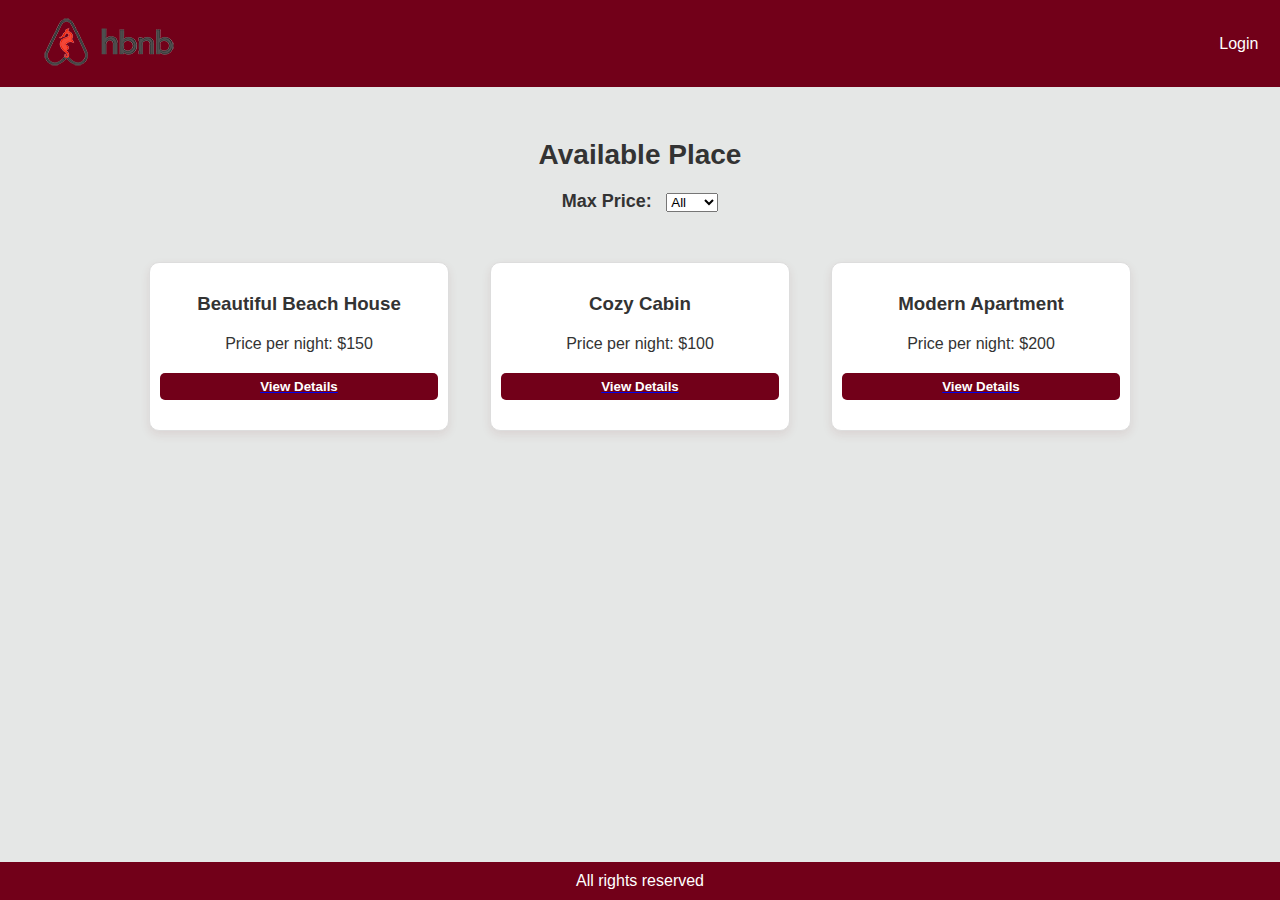
<file: part4/base_files/index.html>
<!DOCTYPE html>
<html lang="en">
<head>
    <meta charset="UTF-8">
    <meta name="viewport" content="width=device-width, initial-scale=1.0">
    <title>List of Places</title>
    <link rel="stylesheet" href="styles.css">
</head>
<body>
    <header>
        <nav>
            <a href="index.html">
                <img src="images/logo.png" alt="Logo du site" class="logo">
            </a>
            <a href="login.html" id="login-link">Login</a>
        </nav>
    </header>
    <main>
        <h1>Available Place</h1>
        <section id="filter">
            <label for="price-filter"><strong>Max Price:</strong></label>
            <select id="price-filter">
                <option value="all">All</option>
                <option value="100">$100</option>
                <option value="150">$150</option>
                <option value="200">$200</option>
            </select>
        </section>
        <section id="places-list">
            <div class="card-container">
            <div class="place-card">
                <h3>Beautiful Beach House</h3>
                <p>Price per night: $150</p>
                <a href="place.html">
                    <button class="details-button">View Details</button>
                </a>
            </div>
            
            <div class="place-card">
                <h3>Cozy Cabin</h3>
                <p>Price per night: $100</p>
                <a href="place.html">
                    <button class="details-button">View Details</button>
                </a>
            </div>
            
            <div class="place-card">
                <h3>Modern Apartment</h3>
                <p>Price per night: $200</p>
                <a href="place.html">
                    <button class="details-button">View Details</button>
                </a>
            </div>
        </section>
    </main>
    <script src="scripts.js"></script>
    <footer>
        <p>All rights reserved</p>
    </footer>
</body>
</html>
</file>
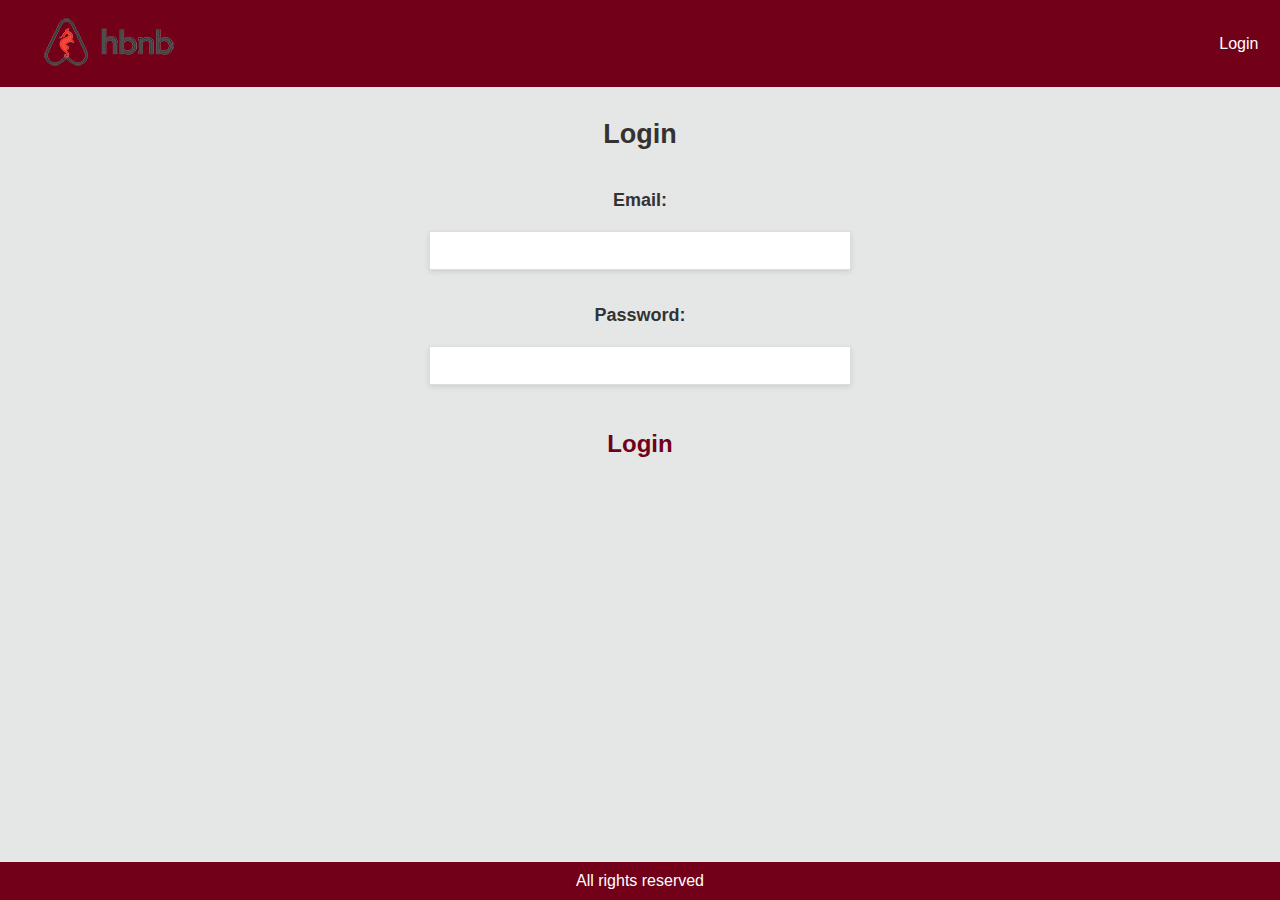
<file: part4/base_files/login.html>
<!DOCTYPE html>
<html lang="en">
<head>
    <meta charset="UTF-8">
    <meta name="viewport" content="width=device-width, initial-scale=1.0">
    <title>Login</title>
    <link rel="stylesheet" href="styles.css">
</head>
<body>
    <header>
        <nav>
            <a href="index.html">
                <img src="images/logo.png" alt="Logo du site" id="logo">
            </a>
            <a href="login.html" id="login-link">Login</a>
        </nav>
    </header>
    <main>
        <form id="login-form">
            <h2>Login</h2>
            <label for="email"><strong>Email:</strong></label>
            <input type="email" id="email" name="email" required>
            
            <label for="password"><strong>Password:</strong></label>
            <input type="password" id="password" name="password" required>
            
            <button type="submit"><strong>Login</strong></button>
        </form>
    </main>
    <script src="scripts.js"></script>
    <footer>
        <div>
            <p>All rights reserved</p>
        </div>
    </footer>
</body>
</html>
</file>
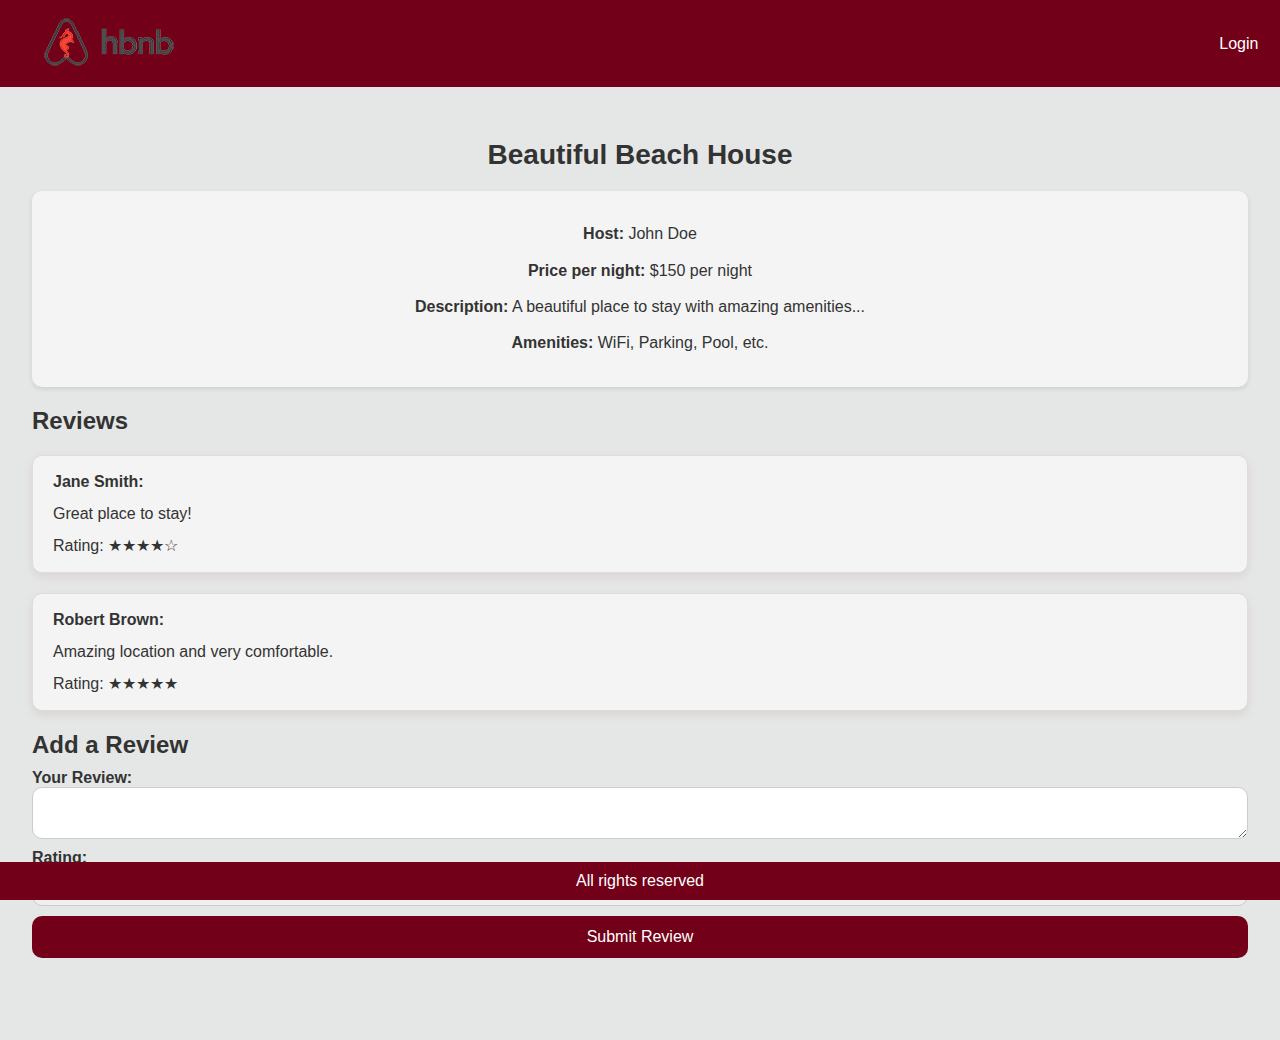
<file: part4/base_files/place.html>
<!DOCTYPE html>
<html lang="en">
<head>
    <meta charset="UTF-8">
    <meta name="viewport" content="width=device-width, initial-scale=1.0">
    <title>Place Details</title>
    <link rel="stylesheet" href="styles.css">
</head>
<body>
    <header>
        <nav>
            <a href="index.html">
                <img src="images/logo.png" alt="Logo du site" id="logo">
            </a>
            <a href="login.html" id="login-link">Login</a>
        </nav>
    </header>
    <main>
        <!-- Section Place Details -->
        <h1>Beautiful Beach House</h1>
        <section id="place-details">
            <div class="place-info">
                <p><strong>Host:</strong> John Doe</p>
                <p><strong>Price per night:</strong> $150 per night</p>
                <p><strong>Description:</strong> A beautiful place to stay with amazing amenities...</p>
                <p><strong>Amenities:</strong> WiFi, Parking, Pool, etc.</p>
            </div>
        </section>
        <!-- Section Reviews -->
        <section id="reviews">
            <h2>Reviews</h2>
            <div class="review-card">
                <p><strong>Jane Smith:</strong></p>
                <p>Great place to stay!</p>
                <p>Rating:<span class="stars">
                    ★★★★☆
                </span></p>
            </div>
            <div class="review-card">
                <p><strong>Robert Brown:</strong></p>
                <p>Amazing location and very comfortable.</p>
                <p>Rating:<span class="stars">
                    ★★★★★
                </span></p>
            </div>
        </section>
        <section id="add-review">
        <form id="review-form">
            <h2>Add a Review</h2>
            <label for="review"><strong>Your Review:</strong></label>
            <textarea id="review" name="review" required></textarea>
            <label for="rating"><strong>Rating:</strong></label>
            <select id="rating" name="rating" required>
                <option value="1-star">1 Star</option>
                <option value="2-star">2 Star</option>
                <option value="3-star">3 Star</option>
                <option value="4-star">4 Star</option>
                <option value="5-star">5 Star</option>
            </select>
            <button type="submit" id="submit-review-button">Submit Review</button>
        </form>
    </section>
    </main>
    <script src="scripts.js"></script>
    <footer>
        <div>
            <p>All rights reserved</p>
        </div>
    </footer>
</body>
</html>
</file>
<file: part4/base_files/styles.css>
/* 
  This is a SAMPLE File to get you started. Follow the instructions on the project to complete the tasks. 
  You'll probably need to override some of theese styles.
*/

* {
    box-sizing: border-box;
    margin: 0;
    padding: 0;
    font-family: Arial, sans-serif;
}

body {
    background-color: #e5e7e6;
    color: #333;
}

header {
    background-color: #720019;
    color: #fff;
    padding: 0.1rem;
}

nav a {
    color: #fff;
    text-decoration: none;
    margin-left: 1rem;
}

main {
    padding: 2rem;
}

.place-card,
.review-card {
    width: 300px;
    margin: 20px;
    padding: 10px;
    border: 1px solid #ddd;
    border-radius: 10px;
    box-shadow: 0 4px 10px rgba(124, 45, 45, 0.1);
    text-align: center;
    background-color: white;
}

#filter {
    margin: 10px auto;
    display: block;
}  

.card-container {
    display: flex;
    justify-content: center;
    gap: 1px;
    flex-wrap: wrap;
    padding: 20px;
}

.place-card h3 {
    margin-bottom: 20px;
    margin-top: 20px;
}

.place-card p {
    margin-bottom: 20px;
}

.details-button {
    padding: 6px 10px;
    margin-bottom: 20px;
    background-color: #720019;
    color: white;
    text-decoration: none;
    border-radius: 5px;
    font-weight: bold;
    border: none;
}

h1 {
    text-align: center;
    width: 100%;
    margin: 20px auto;
    font-size: 28px;
}

h4 {
    text-align: center;
  }

nav {
    display: flex;
    align-items: center;
    gap: 20px;
    padding: 10px 20px;
}

#login-link {
    margin-left: auto;
}

#login-form{
    display: flex;
    flex-direction: column;
    align-items: center;
    gap: 20px;
    font-size: large;
}

#login-form input {
    font-size: xx-large;
    margin-bottom: 15px;
    border: 1px solid #ddd;
    box-shadow: 0 2px 5px rgba(0, 0, 0, 0.1);
}

#login-form button {
    font-size: x-large;
    color: #720019;
    background-color: #e5e7e6;
    border-radius: 10px;
    padding: 10px  20px;

    border: 0px solid #ddd;

}

#login-form h2{
    padding-bottom: 20px;
}

#place-details {
    width: 100%;
    margin: 20px auto;
    padding: 20px;
    background-color: #f4f4f4;
    border-radius: 10px;
    box-shadow: 0 2px 5px rgba(0, 0, 0, 0.1);
    text-align: center;
    line-height: 0.4;
}

/* Place details */
.place-info p {
    margin: 10px 0;
    background-color: transparent;
    padding: 10px;
    border-radius: 0;
    text-align: center;
}

/* Review cards - Largeur presque complète, centrée */
.review-card {
    background-color: #f4f4f4;
    padding: 10px 20px;
    margin: 20px 0;
    border-radius: 10px;
    width: 100%;
    box-sizing: border-box;
    text-align: left;
    border: 1px solid #ddd;
    line-height: 2;
}

#add-review h2 {
    padding-bottom: 10px;
}

#filter {
    text-align: center;
    margin-top: 20px;
  }
  
#filter label {
    margin-right: 10px;
    font-size: 18px;
  }

textarea,
button {
  display: block;
  width: 100%;
  margin-bottom: 10px;
  
}

/* Formulaire d'ajout de critique */
.add-review form {
    width: 100%;
}

.add-review textarea {
    width: 100%;
    height: 100px;
    margin-bottom: 10px;
}

form textarea {
    width: 100%;
    padding: 10px;
    border: 1px solid #ccc;
    border-radius: 10px;
    box-sizing: border-box;
}

form select {
    width: 100%;
    padding: 10px;
    border: 1px solid #ccc;
    border-radius: 10px;
    box-sizing: border-box;
    margin-bottom: 10px;
}

#submit-review-button {
    color: white;
    background-color: #720019;
    padding: 12px 20px;
    border: none;
    border-radius: 10px;
    font-size: 16px;
    width: 100%;
    box-sizing: border-box;
    margin-bottom: 50px;
}

  footer {
    width: 100%;
    background-color: #720019;
    color: white;
    text-align: center;
    padding: 10px;
    bottom: 0;
    left: 0;
    position: fixed;
}
</file>
